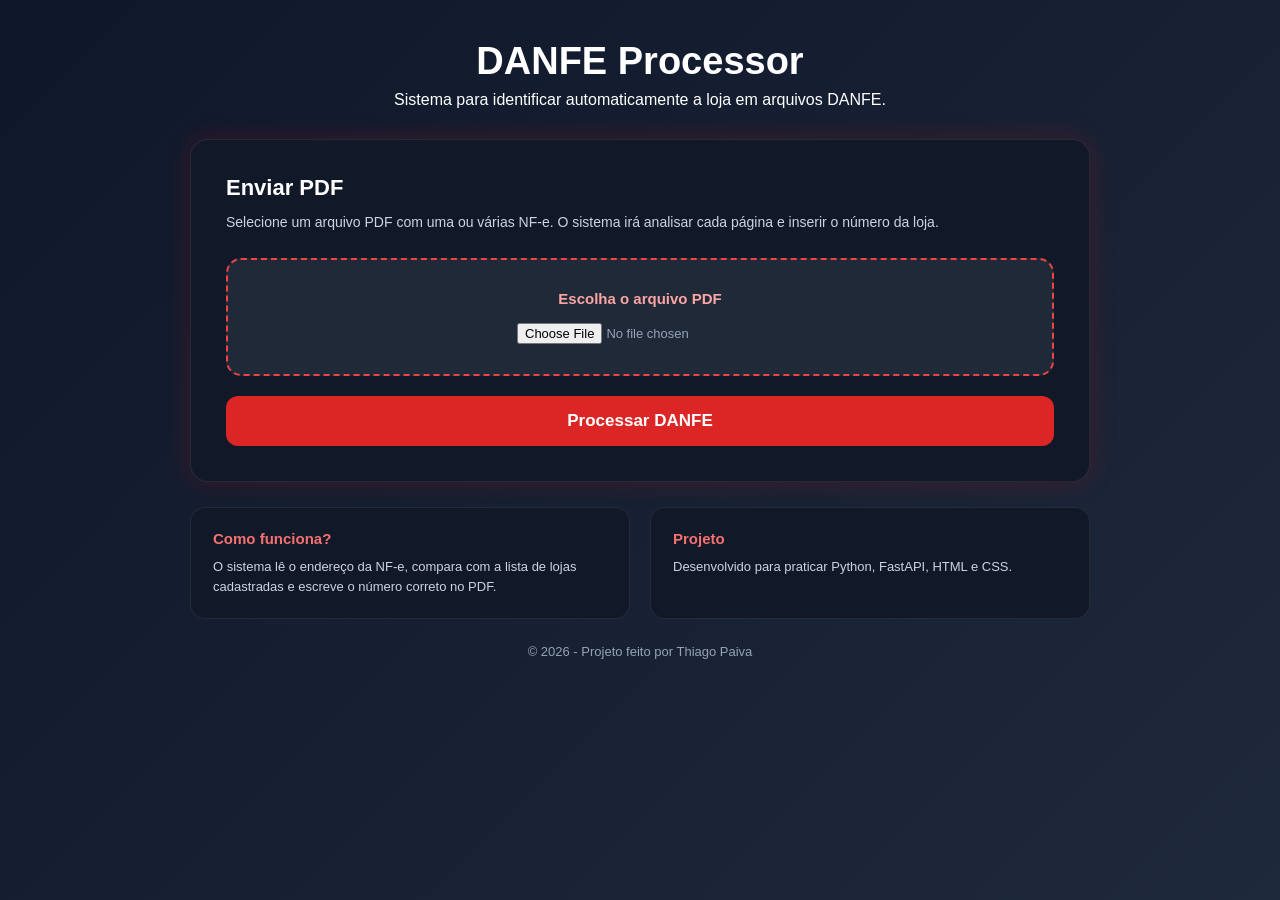
<file: danfe-web/templates/index.html>
<!DOCTYPE html>
<html lang="pt-br">
<head>
    <meta charset="UTF-8">
    <meta name="viewport" content="width=device-width, initial-scale=1.0">
    <title>DANFE Processor</title>
    <link rel="stylesheet" href="/static/style.css">
</head>
<body>

    <main class="caixa">

        <section class="topo">
            <h1>DANFE Processor</h1>
            <p>Sistema para identificar automaticamente a loja em arquivos DANFE.</p>
        </section>

        <section class="card">
            <h2>Enviar PDF</h2>
            <p class="texto">
                Selecione um arquivo PDF com uma ou várias NF-e. O sistema irá analisar cada página e inserir o número da loja.
            </p>

            <form action="/upload/" method="post" enctype="multipart/form-data">
                <label class="area-upload">
                    <span>Escolha o arquivo PDF</span>
                    <input type="file" name="file" accept=".pdf" required>
                </label>

                <button type="submit">Processar DANFE</button>
            </form>
        </section>

        <section class="info">
            <div>
                <h3>Como funciona?</h3>
                <p>O sistema lê o endereço da NF-e, compara com a lista de lojas cadastradas e escreve o número correto no PDF.</p>
            </div>

            <div>
                <h3>Projeto</h3>
                <p>Desenvolvido para praticar Python, FastAPI, HTML e CSS.</p>
            </div>
        </section>

        <footer>
            <p>© 2026 - Projeto feito por Thiago Paiva</p>
        </footer>

    </main>

</body>
</html>
</file>
<file: static/style.css>
/*
    style.css
    Feito por Thiago Paiva

    aprendi que da pra mudar o tema inteiro do site usando o atributo
    data-setor no body. cada setor tem suas proprias cores la no final do arquivo.
    isso evita ter um css separado pra cada setor
*/


/* zera as margens e padding de tudo, padrao que todo mundo usa */
* {
    margin: 0;
    padding: 0;
    box-sizing: border-box;
}

body {
    font-family: Arial, Helvetica, sans-serif;
    background: linear-gradient(135deg, #0f172a, #1e293b);
    color: white;
    min-height: 100vh;
}


/* --------------------------------------------------------------
   LOGIN
   -------------------------------------------------------------- */

/* centraliza o card de login na tela */
.login-body {
    display: flex;
    align-items: center;
    justify-content: center;
    min-height: 100vh;
    padding: 20px;
}

.login-caixa {
    background: #111827;
    border: 1px solid rgba(255, 255, 255, 0.08);
    border-radius: 20px;
    padding: 45px 40px;
    width: 100%;
    max-width: 420px;
    box-shadow: 0 0 40px rgba(220, 38, 38, 0.15);
}

.login-topo {
    text-align: center;
    margin-bottom: 32px;
}

.login-icone {
    font-size: 48px;
    margin-bottom: 14px;
}

.login-topo h1 {
    font-size: 26px;
    margin-bottom: 6px;
}

.login-topo p {
    color: #94a3b8;
    font-size: 14px;
}

/* caixa vermelha de erro que aparece quando a senha esta errada */
.alerta-erro {
    background: rgba(239, 68, 68, 0.12);
    border: 1px solid rgba(239, 68, 68, 0.4);
    border-radius: 10px;
    padding: 12px 16px;
    color: #fca5a5;
    font-size: 13px;
    margin-bottom: 20px;
    text-align: center;
}

.login-form {
    display: flex;
    flex-direction: column;
    gap: 18px;
}

.campo label {
    display: block;
    font-size: 13px;
    color: #94a3b8;
    margin-bottom: 6px;
}

/* estilo do select e do input de senha */
.campo select,
.campo input[type="password"] {
    width: 100%;
    background: #1f2937;
    border: 1px solid rgba(255, 255, 255, 0.1);
    border-radius: 10px;
    color: white;
    font-size: 14px;
    padding: 11px 14px;
    outline: none;
    transition: border 0.2s;
    appearance: none;
}

.campo select:focus,
.campo input[type="password"]:focus {
    border-color: #dc2626;
}

/* fundo dos options do select */
.campo select option {
    background: #1f2937;
}

.btn-login {
    width: 100%;
    padding: 13px;
    background: #dc2626;
    color: white;
    border: none;
    border-radius: 12px;
    font-size: 16px;
    font-weight: bold;
    cursor: pointer;
    transition: 0.3s;
}

.btn-login:hover {
    background: #ef4444;
    transform: scale(1.02);
}

.login-footer {
    text-align: center;
    color: #475569;
    font-size: 12px;
    margin-top: 28px;
}


/* --------------------------------------------------------------
   LAYOUT GERAL
   -------------------------------------------------------------- */

/* limita a largura do conteudo e centraliza */
.caixa {
    width: 90%;
    max-width: 900px;
    margin: 0 auto;
    padding: 40px 0;
}


/* --------------------------------------------------------------
   TOPO DA PAGINA DO SETOR
   -------------------------------------------------------------- */

.topo {
    text-align: center;
    margin-bottom: 30px;
}

.setor-icone {
    font-size: 52px;
    margin-bottom: 10px;
}

.topo h1 {
    font-size: 38px;
    margin-bottom: 8px;
}

.setor-desc {
    color: #94a3b8;
    font-size: 15px;
    margin-bottom: 16px;
}

/* botoes de tutorial e sair ficam lado a lado */
.topo-acoes {
    display: flex;
    gap: 10px;
    justify-content: center;
    align-items: center;
}

.btn-tutorial {
    padding: 9px 20px;
    background: transparent;
    color: #fca5a5;
    border: 1px solid #ef4444;
    border-radius: 10px;
    font-size: 13px;
    font-weight: bold;
    cursor: pointer;
    transition: 0.3s;
    width: auto;
}

.btn-tutorial:hover {
    background: #ef4444;
    color: white;
    transform: scale(1.02);
}

/* o btn-sair é um link mas deixei parecido com botao */
.btn-sair {
    padding: 9px 20px;
    background: transparent;
    color: #94a3b8;
    border: 1px solid rgba(255, 255, 255, 0.15);
    border-radius: 10px;
    font-size: 13px;
    font-weight: bold;
    text-decoration: none;
    transition: 0.3s;
}

.btn-sair:hover {
    background: rgba(255, 255, 255, 0.08);
    color: white;
}


/* --------------------------------------------------------------
   CARDS
   -------------------------------------------------------------- */

.card {
    background: #111827;
    padding: 35px;
    border-radius: 18px;
    box-shadow: 0 0 25px rgba(255, 0, 0, 0.18);
    border: 1px solid rgba(255, 255, 255, 0.08);
    margin-bottom: 25px;
}

.card h2 {
    font-size: 22px;
    margin-bottom: 10px;
}

.texto {
    color: #cbd5e1;
    margin-bottom: 25px;
    line-height: 1.6;
    font-size: 14px;
}


/* --------------------------------------------------------------
   UPLOAD
   -------------------------------------------------------------- */

.area-upload {
    display: block;
    background: #1f2937;
    border: 2px dashed #ef4444;
    padding: 30px;
    border-radius: 15px;
    text-align: center;
    cursor: pointer;
    margin-bottom: 20px;
    transition: background 0.2s;
}

.area-upload:hover {
    background: #263548;
}

.area-upload span {
    color: #fca5a5;
    font-weight: bold;
    font-size: 15px;
}

.area-upload input {
    display: block;
    margin: 15px auto 0;
    color: #94a3b8;
    font-size: 13px;
}

/* esse button é generico, serve pra todos os botoes da pagina */
button {
    width: 100%;
    padding: 15px;
    background: #dc2626;
    color: white;
    border: none;
    border-radius: 12px;
    font-size: 17px;
    font-weight: bold;
    cursor: pointer;
    transition: 0.3s;
}

button:hover {
    background: #ef4444;
    transform: scale(1.02);
}


/* --------------------------------------------------------------
   CARDS DE INFO DO RODAPE
   -------------------------------------------------------------- */

.info {
    display: flex;
    gap: 20px;
    margin-bottom: 25px;
}

.info div {
    background: #111827;
    padding: 22px;
    border-radius: 15px;
    width: 50%;
    border: 1px solid rgba(255, 255, 255, 0.08);
}

.info h3 {
    margin-bottom: 10px;
    color: #f87171;
    font-size: 15px;
}

.info p {
    color: #cbd5e1;
    line-height: 1.5;
    font-size: 13px;
}

footer {
    text-align: center;
    color: #94a3b8;
    font-size: 13px;
    padding-bottom: 20px;
}


/* --------------------------------------------------------------
   CONFIGURACAO DE ROTA
   -------------------------------------------------------------- */

.rota-secao {
    margin-bottom: 22px;
}

.rota-secao h3 {
    font-size: 13px;
    color: #94a3b8;
    margin-bottom: 12px;
    text-transform: uppercase;
    letter-spacing: 0.05em;
}

.rota-dica {
    font-size: 11px;
    color: #475569;
    text-transform: none;
    letter-spacing: 0;
}

/* os chipzinhos das lojas disponiveis */
.lojas-disponiveis {
    display: flex;
    flex-wrap: wrap;
    gap: 8px;
}

.loja-chip {
    background: #1f2937;
    border: 1px solid rgba(255, 255, 255, 0.12);
    border-radius: 8px;
    padding: 6px 14px;
    font-size: 13px;
    font-weight: bold;
    cursor: pointer;
    transition: 0.2s;
    color: #cbd5e1;
    user-select: none;
}

.loja-chip:hover {
    background: #2d3f55;
    color: white;
    transform: scale(1.05);
}

/* a caixa da lista de rota */
.rota-lista {
    display: flex;
    flex-direction: column;
    gap: 6px;
    min-height: 60px;
    background: #0f172a;
    border-radius: 12px;
    padding: 10px;
    border: 1px solid rgba(255, 255, 255, 0.06);
}

.rota-vazia {
    color: #475569;
    font-size: 13px;
    text-align: center;
    padding: 16px;
}

/* cada item dentro da lista de rota */
.rota-item {
    display: flex;
    align-items: center;
    gap: 12px;
    background: #1f2937;
    border: 1px solid rgba(255, 255, 255, 0.08);
    border-radius: 10px;
    padding: 10px 14px;
    cursor: grab;
    transition: background 0.2s;
    user-select: none;
}

.rota-item:hover {
    background: #2d3f55;
}

/* esse icone de arrastar */
.rota-handle {
    color: #475569;
    font-size: 18px;
    cursor: grab;
}

.rota-num {
    flex: 1;
    font-size: 14px;
    font-weight: bold;
}

/* botao de remover loja da rota */
.rota-remover {
    width: auto;
    padding: 3px 9px;
    background: rgba(239, 68, 68, 0.15);
    color: #f87171;
    border: 1px solid rgba(239, 68, 68, 0.3);
    border-radius: 7px;
    font-size: 13px;
    cursor: pointer;
    transition: 0.2s;
}

.rota-remover:hover {
    background: #dc2626;
    color: white;
    transform: scale(1.05);
}

/* botao de salvar rota fica roxo pra diferenciar dos outros */
.btn-salvar-rota {
    background: #4f46e5;
    margin-top: 6px;
}

.btn-salvar-rota:hover {
    background: #6366f1;
}

.rota-feedback {
    margin-top: 12px;
    font-size: 13px;
    min-height: 20px;
    text-align: center;
}

.feedback-ok   { color: #34d399; }
.feedback-erro { color: #f87171; }


/* --------------------------------------------------------------
   MODAL DO TUTORIAL
   -------------------------------------------------------------- */

/* cobre a tela inteira com um fundo escuro */
/* começa com display none, o js coloca a classe visivel pra mostrar */
.fundo-modal {
    display: none;
    position: fixed;
    top: 0;
    left: 0;
    width: 100%;
    height: 100%;
    background: rgba(0, 0, 0, 0.75);
    z-index: 999;
    justify-content: center;
    align-items: center;
}

.fundo-modal.visivel {
    display: flex;
}

.modal {
    background: #111827;
    border: 1px solid rgba(255, 255, 255, 0.1);
    border-radius: 18px;
    width: 90%;
    max-width: 580px;
    max-height: 85vh;
    overflow-y: auto;
    box-shadow: 0 0 40px rgba(239, 68, 68, 0.2);
}

.modal-topo {
    display: flex;
    justify-content: space-between;
    align-items: center;
    padding: 22px 28px;
    border-bottom: 1px solid rgba(255, 255, 255, 0.08);
}

.modal-topo h2 {
    font-size: 18px;
}

.btn-fechar {
    width: auto;
    padding: 4px 10px;
    background: transparent;
    color: #94a3b8;
    border: 1px solid rgba(255, 255, 255, 0.1);
    border-radius: 8px;
    font-size: 15px;
    cursor: pointer;
    transition: 0.2s;
}

.btn-fechar:hover {
    background: #ef4444;
    color: white;
    transform: scale(1.05);
}

.modal-corpo {
    padding: 24px 28px;
    display: flex;
    flex-direction: column;
    gap: 20px;
}

/* cada passo do tutorial */
.passo {
    display: flex;
    gap: 16px;
    align-items: flex-start;
}

/* circulo com o numero do passo */
.passo-numero {
    background: #dc2626;
    color: white;
    font-weight: bold;
    font-size: 14px;
    width: 32px;
    height: 32px;
    border-radius: 50%;
    display: flex;
    align-items: center;
    justify-content: center;
    flex-shrink: 0;
}

.passo-texto h3 {
    font-size: 14px;
    color: #f87171;
    margin-bottom: 4px;
}

.passo-texto p {
    font-size: 13px;
    color: #cbd5e1;
    line-height: 1.6;
}

/* caixinha de aviso amarela */
.aviso {
    display: flex;
    gap: 12px;
    background: rgba(234, 179, 8, 0.08);
    border: 1px solid rgba(234, 179, 8, 0.25);
    border-radius: 10px;
    padding: 14px 16px;
}

.aviso span { font-size: 18px; flex-shrink: 0; }

.aviso p {
    font-size: 13px;
    color: #fde68a;
    line-height: 1.5;
}

.modal-rodape {
    padding: 18px 28px;
    border-top: 1px solid rgba(255, 255, 255, 0.08);
}

.btn-ok {
    width: 100%;
    padding: 12px;
    background: #dc2626;
    color: white;
    border: none;
    border-radius: 10px;
    font-size: 15px;
    font-weight: bold;
    cursor: pointer;
    transition: 0.3s;
}

.btn-ok:hover {
    background: #ef4444;
    transform: scale(1.02);
}


/* --------------------------------------------------------------
   TEMAS POR SETOR
   o data-setor no body ativa o tema certo pra cada setor
   assim nao precisa de um css separado pra cada um
   -------------------------------------------------------------- */

/* producao centralizada - azul */
[data-setor="producao"] body              { background: linear-gradient(135deg, #0a1628, #0f2040); }
[data-setor="producao"] .card             { box-shadow: 0 0 25px rgba(59, 130, 246, 0.18); border-color: rgba(59, 130, 246, 0.15); }
[data-setor="producao"] .area-upload      { border-color: #3b82f6; }
[data-setor="producao"] .area-upload span { color: #93c5fd; }
[data-setor="producao"] button            { background: #2563eb; }
[data-setor="producao"] button:hover      { background: #3b82f6; }
[data-setor="producao"] .info h3          { color: #93c5fd; }
[data-setor="producao"] .btn-tutorial     { color: #93c5fd; border-color: #3b82f6; }
[data-setor="producao"] .btn-tutorial:hover { background: #3b82f6; color: white; }
[data-setor="producao"] .passo-numero     { background: #2563eb; }
[data-setor="producao"] .passo-texto h3   { color: #93c5fd; }
[data-setor="producao"] .btn-ok           { background: #2563eb; }
[data-setor="producao"] .btn-ok:hover     { background: #3b82f6; }

/* mercearia - dourado */
[data-setor="mercearia"] body              { background: linear-gradient(135deg, #1a0f00, #2d1a00); }
[data-setor="mercearia"] .card             { box-shadow: 0 0 25px rgba(234, 179, 8, 0.18); border-color: rgba(234, 179, 8, 0.15); }
[data-setor="mercearia"] .area-upload      { border-color: #ca8a04; }
[data-setor="mercearia"] .area-upload span { color: #fde68a; }
[data-setor="mercearia"] button            { background: #b45309; }
[data-setor="mercearia"] button:hover      { background: #d97706; }
[data-setor="mercearia"] .info h3          { color: #fde68a; }
[data-setor="mercearia"] .btn-tutorial     { color: #fde68a; border-color: #ca8a04; }
[data-setor="mercearia"] .btn-tutorial:hover { background: #ca8a04; color: white; }
[data-setor="mercearia"] .passo-numero     { background: #b45309; }
[data-setor="mercearia"] .passo-texto h3   { color: #fde68a; }
[data-setor="mercearia"] .btn-ok           { background: #b45309; }
[data-setor="mercearia"] .btn-ok:hover     { background: #d97706; }
[data-setor="mercearia"] .btn-salvar-rota  { background: #b45309; }
[data-setor="mercearia"] .btn-salvar-rota:hover { background: #d97706; }
[data-setor="mercearia"] .loja-chip:hover  { border-color: #ca8a04; }

/* pereciveis - azul gelo */
[data-setor="pereciveis"] body              { background: linear-gradient(135deg, #001a1f, #002d38); }
[data-setor="pereciveis"] .card             { box-shadow: 0 0 25px rgba(6, 182, 212, 0.18); border-color: rgba(6, 182, 212, 0.15); }
[data-setor="pereciveis"] .area-upload      { border-color: #0891b2; }
[data-setor="pereciveis"] .area-upload span { color: #a5f3fc; }
[data-setor="pereciveis"] button            { background: #0e7490; }
[data-setor="pereciveis"] button:hover      { background: #0891b2; }
[data-setor="pereciveis"] .info h3          { color: #a5f3fc; }
[data-setor="pereciveis"] .btn-tutorial     { color: #a5f3fc; border-color: #0891b2; }
[data-setor="pereciveis"] .btn-tutorial:hover { background: #0891b2; color: white; }
[data-setor="pereciveis"] .passo-numero     { background: #0e7490; }
[data-setor="pereciveis"] .passo-texto h3   { color: #a5f3fc; }
[data-setor="pereciveis"] .btn-ok           { background: #0e7490; }
[data-setor="pereciveis"] .btn-ok:hover     { background: #0891b2; }
[data-setor="pereciveis"] .btn-salvar-rota  { background: #0e7490; }
[data-setor="pereciveis"] .btn-salvar-rota:hover { background: #0891b2; }
[data-setor="pereciveis"] .loja-chip:hover  { border-color: #0891b2; }

/* flv - verde */
[data-setor="flv"] body              { background: linear-gradient(135deg, #001a0a, #002d12); }
[data-setor="flv"] .card             { box-shadow: 0 0 25px rgba(34, 197, 94, 0.18); border-color: rgba(34, 197, 94, 0.15); }
[data-setor="flv"] .area-upload      { border-color: #16a34a; }
[data-setor="flv"] .area-upload span { color: #bbf7d0; }
[data-setor="flv"] button            { background: #15803d; }
[data-setor="flv"] button:hover      { background: #16a34a; }
[data-setor="flv"] .info h3          { color: #bbf7d0; }
[data-setor="flv"] .btn-tutorial     { color: #bbf7d0; border-color: #16a34a; }
[data-setor="flv"] .btn-tutorial:hover { background: #16a34a; color: white; }
[data-setor="flv"] .passo-numero     { background: #15803d; }
[data-setor="flv"] .passo-texto h3   { color: #bbf7d0; }
[data-setor="flv"] .btn-ok           { background: #15803d; }
[data-setor="flv"] .btn-ok:hover     { background: #16a34a; }
[data-setor="flv"] .btn-salvar-rota  { background: #15803d; }
[data-setor="flv"] .btn-salvar-rota:hover { background: #16a34a; }
[data-setor="flv"] .loja-chip:hover  { border-color: #16a34a; }


/* --------------------------------------------------------------
   RESPONSIVO - celular
   -------------------------------------------------------------- */

@media (max-width: 700px) {

    .topo h1 { font-size: 28px; }

    /* empilha os cards de info no celular */
    .info { flex-direction: column; }
    .info div { width: 100%; }

    .card { padding: 22px; }

    /* empilha os botoes do topo */
    .topo-acoes { flex-direction: column; }
    .btn-tutorial, .btn-sair { width: 100%; text-align: center; }

    .modal-topo h2 { font-size: 15px; }
    .loja-chip { font-size: 12px; padding: 5px 10px; }
}
</file>
